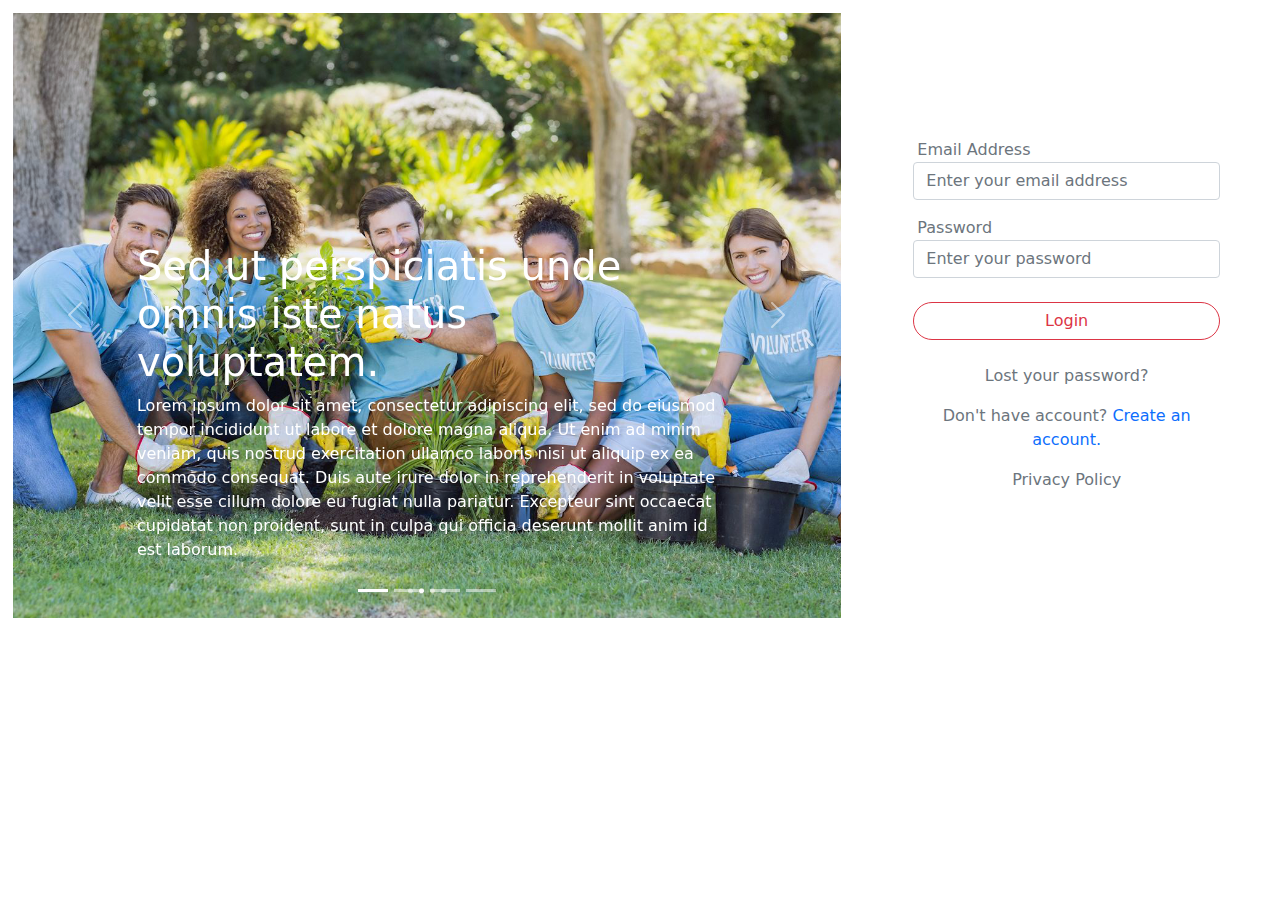
<file: HTML/CI_html/HTML/login.html>
<html lang="en">
<head>
    <meta charset="UTF-8">
    <meta http-equiv="X-UA-Compatible" content="IE=edge">
    <meta name="viewport" content="width=device-width, initial-scale=1.0">
    <title>Login</title>
    <link rel="stylesheet" href="../CSS/bootstrap.min.css">
    <link rel="stylesheet" href="../CSS/style_login.css">
    <script src="../js/bootstrap.bundle.js"></script>
</head>
<body>
    <div class="container-fluid">
        <div class="row">
            <div class="col-xs-12 col-sm-12 col-md-12 col-lg-8 slidebar">
                <div id="carouselExampleDark" class="carousel carousel-light slide" data-bs-ride="carousel">
                    <div class="carousel-indicators">
                        <button type="button" data-bs-target="#carouselExampleDark" data-bs-slide-to="0" class="active" aria-current="true" aria-label="Slide 1"></button>
                        <button type="button" data-bs-target="#carouselExampleDark" data-bs-slide-to="1" aria-label="Slide 2"></button>
                        <button type="button" data-bs-target="#carouselExampleDark" data-bs-slide-to="2" aria-label="Slide 3"></button>
                        <button type="button" data-bs-target="#carouselExampleDark" data-bs-slide-to="3" aria-label="Slide 4"></button>
                    </div>
                    <div class="carousel-inner">
                        <div class="carousel-item active" data-bs-interval="10000">
                            <img src="../images/Grow-Trees-On-the-path-to-environment-sustainability-login.png" class="d-block w-100 img-fluid" alt="images">
                                <div class="carousel-caption d-none d-md-block">
                                    <h1 class="login_header">Sed ut perspiciatis unde omnis iste natus voluptatem.</h1>
                                    <p class="login_text">Lorem ipsum dolor sit amet, consectetur adipiscing elit, sed do eiusmod tempor incididunt ut 
                                    labore et dolore magna aliqua. Ut enim ad minim veniam, quis nostrud exercitation ullamco laboris
                                    nisi ut aliquip ex ea commodo consequat. Duis aute irure dolor in reprehenderit in voluptate velit
                                    esse cillum dolore eu fugiat nulla pariatur. Excepteur sint occaecat cupidatat non proident, sunt
                                    in culpa qui officia deserunt mollit anim id est laborum.</p>
                                </div>
                        </div>
                        <div class="carousel-item" data-bs-interval="2000">
                            <img src="../images/Grow-Trees-On-the-path-to-environment-sustainability-login.png" class="d-block w-100 img-fluid" alt="...">
                                <div class="carousel-caption d-none d-md-block">
                                    <h1 class="login_header">Sed ut perspiciatis unde omnis iste natus voluptatem.</h1>
                                    <p class="login_text">Lorem ipsum dolor sit amet, consectetur adipiscing elit, sed do eiusmod tempor incididunt ut 
                                    labore et dolore magna aliqua. Ut enim ad minim veniam, quis nostrud exercitation ullamco laboris
                                    nisi ut aliquip ex ea commodo consequat. Duis aute irure dolor in reprehenderit in voluptate velit
                                    esse cillum dolore eu fugiat nulla pariatur. Excepteur sint occaecat cupidatat non proident, sunt
                                    in culpa qui officia deserunt mollit anim id est laborum.</p>
                                </div>
                        </div>
                        <div class="carousel-item">
                                <img src="../images/Grow-Trees-On-the-path-to-environment-sustainability-login.png" class="d-block w-100 img-fluid" alt="...">
                                <div class="carousel-caption d-none d-md-block">
                                    <h1 class="login_header">Sed ut perspiciatis unde omnis iste natus voluptatem.</h1>
                                    <p class="login_text">Lorem ipsum dolor sit amet, consectetur adipiscing elit, sed do eiusmod tempor incididunt ut 
                                        labore et dolore magna aliqua. Ut enim ad minim veniam, quis nostrud exercitation ullamco laboris
                                        nisi ut aliquip ex ea commodo consequat. Duis aute irure dolor in reprehenderit in voluptate velit
                                        esse cillum dolore eu fugiat nulla pariatur. Excepteur sint occaecat cupidatat non proident, sunt
                                        in culpa qui officia deserunt mollit anim id est laborum.</p>
                                </div>
                        </div>
                        <div class="carousel-item">
                            <img src="../images/Grow-Trees-On-the-path-to-environment-sustainability-login.png" class="d-block w-100 img-fluid" alt="...">
                            <div class="carousel-caption d-none d-md-block">
                                <h1 class="login_header">Sed ut perspiciatis unde omnis iste natus voluptatem.</h1>
                                <p class="login_text">Lorem ipsum dolor sit amet, consectetur adipiscing elit, sed do eiusmod tempor incididunt ut 
                                    labore et dolore magna aliqua. Ut enim ad minim veniam, quis nostrud exercitation ullamco laboris
                                    nisi ut aliquip ex ea commodo consequat. Duis aute irure dolor in reprehenderit in voluptate velit
                                    esse cillum dolore eu fugiat nulla pariatur. Excepteur sint occaecat cupidatat non proident, sunt
                                    in culpa qui officia deserunt mollit anim id est laborum.</p>
                            </div>
                    </div>
                    </div>
                        <button class="carousel-control-prev" type="button" data-bs-target="#carouselExampleDark" data-bs-slide="prev">
                            <span class="carousel-control-prev-icon" aria-hidden="true"></span>
                            <span class="visually-hidden">Previous</span>
                        </button>
                        <button class="carousel-control-next" type="button" data-bs-target="#carouselExampleDark" data-bs-slide="next">
                            <span class="carousel-control-next-icon" aria-hidden="true"></span>
                            <span class="visually-hidden">Next</span>
                        </button>
                    </div>
            </div>
            <div class="col-xs-12 col-sm-12 col-md-12 col-lg-4 m-auto" >
                <div class="form-group px-5 py-2">
                    <label for="loginemail" class="text-secondary px-1">Email Address</label>
                    <input type="email" class="form-control" id="loginemail" aria-describedby="emailHelp" placeholder="Enter your email address">
                </div>
                <div class="form-group px-5 py-2">
                    <label for="pwd" class="text-secondary px-1">Password</label>
                    <input type="password" class="form-control  " id="pwd" placeholder="Enter your password">
                </div>
                <div class="form-group px-5 py-3" >
                    <button type="button" class="btn btn-outline-danger btn-md  w-100 rounded-pill ">Login</button>
                </div>
                <div class="form-group px-5 py-2 text-center" >
                    <a href="lost_pwd.html" class="link">
                        <span class="text-secondary ">Lost your password?</span>
                    </a>
                </div>
                <div class="form-group px-5 py-2 text-center" >
                    <span class="text-secondary ">Don't have account?</span>
                    <a href="registration.html" class="link">
                        <span class="text-primary">Create an account.</span>
                    </a>
                </div>
                <div class="form-group px-5 py-2 text-center" >
                    <span class="text-secondary ">Privacy Policy</span>
                </div>
            </div>
        </div>
    </div>
</body>
</html>
</file>
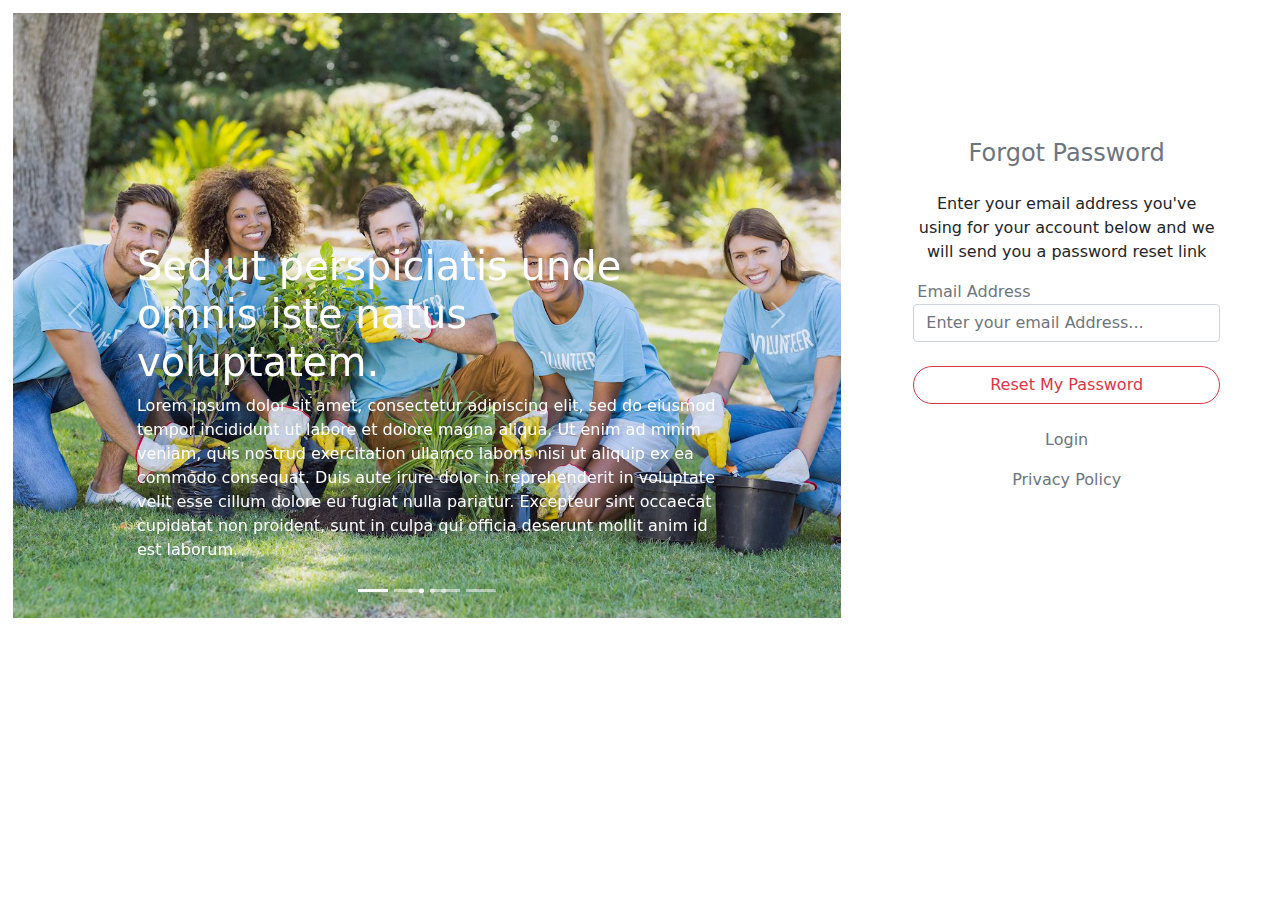
<file: HTML/CI_html/HTML/lost_pwd.html>
<html lang="en">
<head>
    <meta charset="UTF-8">
    <meta http-equiv="X-UA-Compatible" content="IE=edge">
    <meta name="viewport" content="width=device-width, initial-scale=1.0">
    <title>Lost-Password</title>
    <link rel="stylesheet" href="../CSS/bootstrap.min.css">
    <link rel="stylesheet" href="../CSS/style_login.css">
    <script src="../js/bootstrap.bundle.js"></script>
</head>
<body>
    <div class="container-fluid">
        <div class="row">
            <div class="col-xs-12 col-sm-12 col-md-12 col-lg-8 slidebar">
                <div id="carouselExampleDark" class="carousel carousel-light slide" data-bs-ride="carousel">
                    <div class="carousel-indicators">
                      <button type="button" data-bs-target="#carouselExampleDark" data-bs-slide-to="0" class="active" aria-current="true" aria-label="Slide 1"></button>
                      <button type="button" data-bs-target="#carouselExampleDark" data-bs-slide-to="1" aria-label="Slide 2"></button>
                      <button type="button" data-bs-target="#carouselExampleDark" data-bs-slide-to="2" aria-label="Slide 3"></button>
                      <button type="button" data-bs-target="#carouselExampleDark" data-bs-slide-to="3" aria-label="Slide 4"></button>
                    </div>
                    <div class="carousel-inner">
                        <div class="carousel-item active" data-bs-interval="10000">
                            <img src="../images/Grow-Trees-On-the-path-to-environment-sustainability-login.png" class="d-block w-100 img-fluid" alt="images">
                            <div class="carousel-caption d-none d-md-block">
                                <h1 class="login_header">Sed ut perspiciatis unde omnis iste natus voluptatem.</h1>
                                <p class="login_text">Lorem ipsum dolor sit amet, consectetur adipiscing elit, sed do eiusmod tempor incididunt ut 
                                labore et dolore magna aliqua. Ut enim ad minim veniam, quis nostrud exercitation ullamco laboris
                                nisi ut aliquip ex ea commodo consequat. Duis aute irure dolor in reprehenderit in voluptate velit
                                esse cillum dolore eu fugiat nulla pariatur. Excepteur sint occaecat cupidatat non proident, sunt
                                in culpa qui officia deserunt mollit anim id est laborum.</p>
                            </div>
                        </div>
                        <div class="carousel-item" data-bs-interval="2000">
                            <img src="../images/Grow-Trees-On-the-path-to-environment-sustainability-login.png" class="d-block w-100 img-fluid" alt="...">
                            <div class="carousel-caption d-none d-md-block">
                                <h1 class="login_header">Sed ut perspiciatis unde omnis iste natus voluptatem.</h1>
                                <p class="login_text">Lorem ipsum dolor sit amet, consectetur adipiscing elit, sed do eiusmod tempor incididunt ut 
                                labore et dolore magna aliqua. Ut enim ad minim veniam, quis nostrud exercitation ullamco laboris
                                nisi ut aliquip ex ea commodo consequat. Duis aute irure dolor in reprehenderit in voluptate velit
                                esse cillum dolore eu fugiat nulla pariatur. Excepteur sint occaecat cupidatat non proident, sunt
                                in culpa qui officia deserunt mollit anim id est laborum.</p>
                            </div>
                        </div>
                        <div class="carousel-item">
                            <img src="../images/Grow-Trees-On-the-path-to-environment-sustainability-login.png" class="d-block w-100 img-fluid" alt="...">
                            <div class="carousel-caption d-none d-md-block">
                                <h1 class="login_header">Sed ut perspiciatis unde omnis iste natus voluptatem.</h1>
                                <p class="login_text">Lorem ipsum dolor sit amet, consectetur adipiscing elit, sed do eiusmod tempor incididunt ut 
                                    labore et dolore magna aliqua. Ut enim ad minim veniam, quis nostrud exercitation ullamco laboris
                                    nisi ut aliquip ex ea commodo consequat. Duis aute irure dolor in reprehenderit in voluptate velit
                                    esse cillum dolore eu fugiat nulla pariatur. Excepteur sint occaecat cupidatat non proident, sunt
                                    in culpa qui officia deserunt mollit anim id est laborum.</p>
                            </div>
                        </div>
                        <div class="carousel-item">
                            <img src="../images/Grow-Trees-On-the-path-to-environment-sustainability-login.png" class="d-block w-100 img-fluid" alt="...">
                            <div class="carousel-caption d-none d-md-block">
                                <h1 class="login_header">Sed ut perspiciatis unde omnis iste natus voluptatem.</h1>
                                <p class="login_text">Lorem ipsum dolor sit amet, consectetur adipiscing elit, sed do eiusmod tempor incididunt ut 
                                    labore et dolore magna aliqua. Ut enim ad minim veniam, quis nostrud exercitation ullamco laboris
                                    nisi ut aliquip ex ea commodo consequat. Duis aute irure dolor in reprehenderit in voluptate velit
                                    esse cillum dolore eu fugiat nulla pariatur. Excepteur sint occaecat cupidatat non proident, sunt
                                    in culpa qui officia deserunt mollit anim id est laborum.</p>
                            </div>
                    </div>
                    </div>
                        <button class="carousel-control-prev" type="button" data-bs-target="#carouselExampleDark" data-bs-slide="prev">
                        <span class="carousel-control-prev-icon" aria-hidden="true"></span>
                        <span class="visually-hidden">Previous</span>
                        </button>
                        <button class="carousel-control-next" type="button" data-bs-target="#carouselExampleDark" data-bs-slide="next">
                        <span class="carousel-control-next-icon" aria-hidden="true"></span>
                        <span class="visually-hidden">Next</span>
                        </button>
                </div>
            </div>
            <div class="col-xs-12 col-sm-12 col-md-12 col-lg-4 m-auto" >
                <div class="form-group px-5 py-2 text-center" >
                    <h4 class="text-secondary">Forgot Password</h4>
                </div>
                <div class="form-group px-5 py-2 text-center" >
                    <span class="secondary"> Enter your email address you've using for your account below
                         and we will send you a password reset link</span>
                </div>
                <div class="form-group px-5 py-2">
                    <label for="loginemail" class="text-secondary px-1">Email Address</label>
                    <input type="email" class="form-control " id="loginemail" aria-describedby="emailHelp" placeholder="Enter your email Address...">
                </div>
                <div class="form-group px-5 py-3" >
                    <a href="reset_pwd.html" class="link">
                        <button type="button" class="btn btn-outline-danger btn-md  w-100 rounded-pill ">Reset My Password</button>
                    </a>
                </div>
                <div class="form-group px-5 py-2 text-center" >
                    <a href="login.html" class="link">
                        <span class="text-secondary ">Login</span>
                    </a>
                </div>
                <div class="form-group px-5 py-2 text-center" >
                    <span class="text-secondary ">Privacy Policy</span>
                </div>
            </div>
        </div>
    </div>
</body>
</html>
</file>
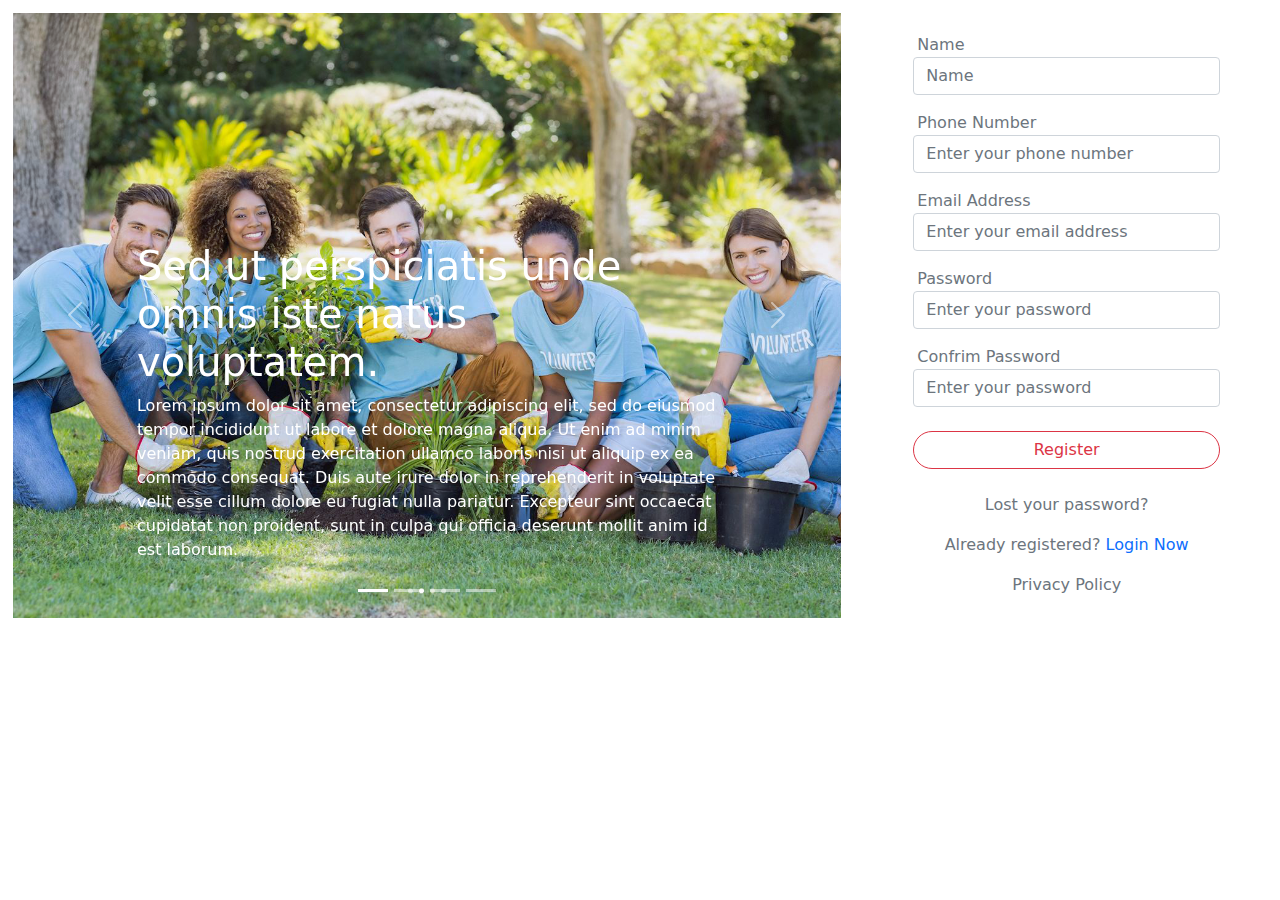
<file: HTML/CI_html/HTML/registration.html>
<html lang="en">
<head>
    <meta charset="UTF-8">
    <meta http-equiv="X-UA-Compatible" content="IE=edge">
    <meta name="viewport" content="width=device-width, initial-scale=1.0">
    <title>Registration-Password</title>
    <link rel="stylesheet" href="../CSS/bootstrap.min.css">
    <link rel="stylesheet" href="../CSS/style_login.css">
    <script src="../js/bootstrap.bundle.js"></script>
</head>
<body>
    <div class="container-fluid">
        <div class="row">
            <div class="col-xs-12 col-sm-12 col-md-12 col-lg-8 slidebar">
                <div id="carouselExampleDark" class="carousel carousel-light slide" data-bs-ride="carousel">
                    <div class="carousel-indicators">
                        <button type="button" data-bs-target="#carouselExampleDark" data-bs-slide-to="0" class="active" aria-current="true" aria-label="Slide 1"></button>
                        <button type="button" data-bs-target="#carouselExampleDark" data-bs-slide-to="1" aria-label="Slide 2"></button>
                        <button type="button" data-bs-target="#carouselExampleDark" data-bs-slide-to="2" aria-label="Slide 3"></button>
                        <button type="button" data-bs-target="#carouselExampleDark" data-bs-slide-to="3" aria-label="Slide 4"></button>
                    </div>
                    <div class="carousel-inner">
                        <div class="carousel-item active" data-bs-interval="10000">
                            <img src="../images/Grow-Trees-On-the-path-to-environment-sustainability-login.png" class="d-block w-100 img-fluid" alt="images">
                                <div class="carousel-caption d-none d-md-block">
                                    <h1 class="login_header">Sed ut perspiciatis unde omnis iste natus voluptatem.</h1>
                                    <p class="login_text">Lorem ipsum dolor sit amet, consectetur adipiscing elit, sed do eiusmod tempor incididunt ut 
                                    labore et dolore magna aliqua. Ut enim ad minim veniam, quis nostrud exercitation ullamco laboris
                                    nisi ut aliquip ex ea commodo consequat. Duis aute irure dolor in reprehenderit in voluptate velit
                                    esse cillum dolore eu fugiat nulla pariatur. Excepteur sint occaecat cupidatat non proident, sunt
                                    in culpa qui officia deserunt mollit anim id est laborum.</p>
                                </div>
                        </div>
                        <div class="carousel-item" data-bs-interval="2000">
                            <img src="../images/Grow-Trees-On-the-path-to-environment-sustainability-login.png" class="d-block w-100 img-fluid" alt="...">
                                <div class="carousel-caption d-none d-md-block">
                                    <h1 class="login_header">Sed ut perspiciatis unde omnis iste natus voluptatem.</h1>
                                    <p class="login_text">Lorem ipsum dolor sit amet, consectetur adipiscing elit, sed do eiusmod tempor incididunt ut 
                                    labore et dolore magna aliqua. Ut enim ad minim veniam, quis nostrud exercitation ullamco laboris
                                    nisi ut aliquip ex ea commodo consequat. Duis aute irure dolor in reprehenderit in voluptate velit
                                    esse cillum dolore eu fugiat nulla pariatur. Excepteur sint occaecat cupidatat non proident, sunt
                                    in culpa qui officia deserunt mollit anim id est laborum.</p>
                                </div>
                        </div>
                        <div class="carousel-item">
                                <img src="../images/Grow-Trees-On-the-path-to-environment-sustainability-login.png" class="d-block w-100 img-fluid" alt="...">
                                <div class="carousel-caption d-none d-md-block">
                                    <h1 class="login_header">Sed ut perspiciatis unde omnis iste natus voluptatem.</h1>
                                    <p class="login_text">Lorem ipsum dolor sit amet, consectetur adipiscing elit, sed do eiusmod tempor incididunt ut 
                                        labore et dolore magna aliqua. Ut enim ad minim veniam, quis nostrud exercitation ullamco laboris
                                        nisi ut aliquip ex ea commodo consequat. Duis aute irure dolor in reprehenderit in voluptate velit
                                        esse cillum dolore eu fugiat nulla pariatur. Excepteur sint occaecat cupidatat non proident, sunt
                                        in culpa qui officia deserunt mollit anim id est laborum.</p>
                                </div>
                        </div>
                        <div class="carousel-item">
                            <img src="../images/Grow-Trees-On-the-path-to-environment-sustainability-login.png" class="d-block w-100 img-fluid" alt="...">
                            <div class="carousel-caption d-none d-md-block">
                                <h1 class="login_header">Sed ut perspiciatis unde omnis iste natus voluptatem.</h1>
                                <p class="login_text">Lorem ipsum dolor sit amet, consectetur adipiscing elit, sed do eiusmod tempor incididunt ut 
                                    labore et dolore magna aliqua. Ut enim ad minim veniam, quis nostrud exercitation ullamco laboris
                                    nisi ut aliquip ex ea commodo consequat. Duis aute irure dolor in reprehenderit in voluptate velit
                                    esse cillum dolore eu fugiat nulla pariatur. Excepteur sint occaecat cupidatat non proident, sunt
                                    in culpa qui officia deserunt mollit anim id est laborum.</p>
                            </div>
                    </div>
                    </div>
                        <button class="carousel-control-prev" type="button" data-bs-target="#carouselExampleDark" data-bs-slide="prev">
                        <span class="carousel-control-prev-icon" aria-hidden="true"></span>
                        <span class="visually-hidden">Previous</span>
                        </button>
                        <button class="carousel-control-next" type="button" data-bs-target="#carouselExampleDark" data-bs-slide="next">
                        <span class="carousel-control-next-icon" aria-hidden="true"></span>
                        <span class="visually-hidden">Next</span>
                        </button>
                </div>
            </div>
            <div class="col-xs-12 col-sm-12 col-md-12 col-lg-4 m-auto" >
                <div class="form-group px-5 py-2">
                    <label for="username" class="text-secondary px-1">Name</label>
                    <input type="text" class="form-control" id="username" aria-describedby="emailHelp" placeholder="Name">
                </div>
                <div class="form-group px-5 py-2">
                    <label for="phononumber" class="text-secondary px-1">Phone Number</label>
                    <input type="tel" class="form-control" id="phonenumber" aria-describedby="emailHelp" placeholder="Enter your phone number">
                </div>
                <div class="form-group px-5 py-2">
                    <label for="loginemail" class="text-secondary px-1">Email Address</label>
                    <input type="email" class="form-control" id="loginemail" aria-describedby="emailHelp" placeholder="Enter your email address">
                </div>
                <div class="form-group px-5 py-2">
                    <label for="pwd" class="text-secondary px-1">Password</label>
                    <input type="password" class="form-control  " id="pwd" placeholder="Enter your password">
                </div>
                <div class="form-group px-5 py-2">
                    <label for="pwd" class="text-secondary px-1">Confrim Password</label>
                    <input type="password" class="form-control  " id="pwd" placeholder="Enter your password">
                </div>
                <div class="form-group px-5 py-3" >
                    <button type="button" class="btn btn-outline-danger btn-md  w-100 rounded-pill ">Register</button>
                </div>
                <div class="form-group px-5 py-2 text-center" >
                    <a href="lost_pwd.html" class="link">
                        <span class="text-secondary ">Lost your password?</span>
                    </a>
                </div>
                <div class="form-group px-5 py-2 text-center" >
                    <span class="text-secondary">Already registered?</span>
                    <a href="login.html" class="link">
                        <span class="text-primary">Login Now</span>
                    </a>
                </div>
                <div class="form-group px-5 py-2 text-center" >
                    <span class="text-secondary ">Privacy Policy</span>
                </div>
            </div>
        </div>
    </div>
</body>
</html>
</file>
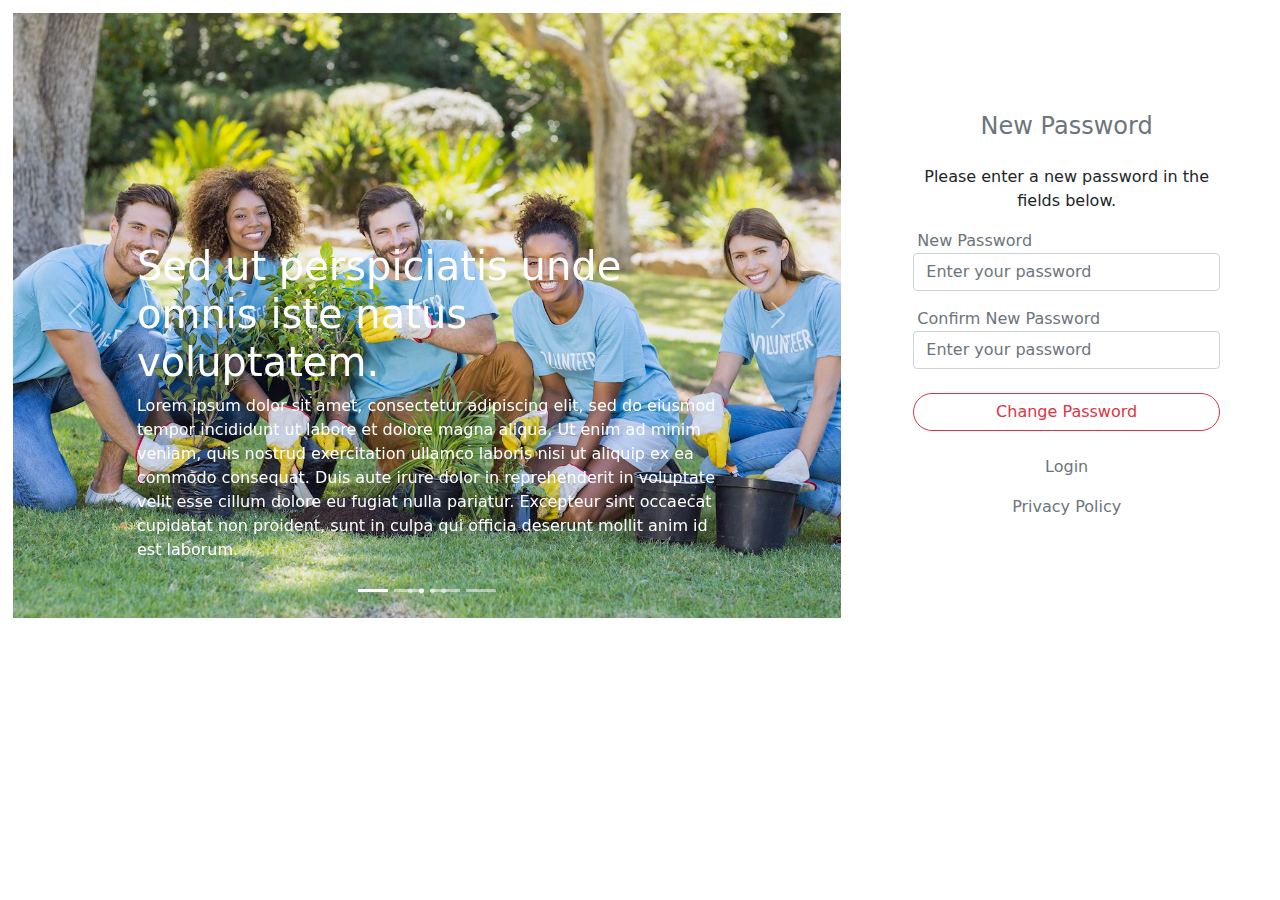
<file: HTML/CI_html/HTML/reset_pwd.html>
<html lang="en">
<head>
    <meta charset="UTF-8">
    <meta http-equiv="X-UA-Compatible" content="IE=edge">
    <meta name="viewport" content="width=device-width, initial-scale=1.0">
    <title>Reset-Password</title>
    <link rel="stylesheet" href="../CSS/bootstrap.min.css">
    <link rel="stylesheet" href="../CSS/style_login.css">
    <script src="../js/bootstrap.bundle.js"></script>
</head>
<body>
    <div class="container-fluid">
        <div class="row">
            <div class="col-xs-12 col-sm-12 col-md-12 col-lg-8 slidebar">
                <div id="carouselExampleDark" class="carousel carousel-light slide" data-bs-ride="carousel">
                    <div class="carousel-indicators">
                      <button type="button" data-bs-target="#carouselExampleDark" data-bs-slide-to="0" class="active" aria-current="true" aria-label="Slide 1"></button>
                      <button type="button" data-bs-target="#carouselExampleDark" data-bs-slide-to="1" aria-label="Slide 2"></button>
                      <button type="button" data-bs-target="#carouselExampleDark" data-bs-slide-to="2" aria-label="Slide 3"></button>
                      <button type="button" data-bs-target="#carouselExampleDark" data-bs-slide-to="3" aria-label="Slide 4"></button>
                    </div>
                    <div class="carousel-inner">
                        <div class="carousel-item active" data-bs-interval="10000">
                            <img src="../images/Grow-Trees-On-the-path-to-environment-sustainability-login.png" class="d-block w-100 img-fluid" alt="images">
                            <div class="carousel-caption d-none d-md-block">
                                <h1 class="login_header">Sed ut perspiciatis unde omnis iste natus voluptatem.</h1>
                                <p class="login_text">Lorem ipsum dolor sit amet, consectetur adipiscing elit, sed do eiusmod tempor incididunt ut 
                                labore et dolore magna aliqua. Ut enim ad minim veniam, quis nostrud exercitation ullamco laboris
                                nisi ut aliquip ex ea commodo consequat. Duis aute irure dolor in reprehenderit in voluptate velit
                                esse cillum dolore eu fugiat nulla pariatur. Excepteur sint occaecat cupidatat non proident, sunt
                                in culpa qui officia deserunt mollit anim id est laborum.</p>
                            </div>
                        </div>
                        <div class="carousel-item" data-bs-interval="2000">
                            <img src="../images/Grow-Trees-On-the-path-to-environment-sustainability-login.png" class="d-block w-100 img-fluid" alt="...">
                            <div class="carousel-caption d-none d-md-block">
                                <h1 class="login_header">Sed ut perspiciatis unde omnis iste natus voluptatem.</h1>
                                <p class="login_text">Lorem ipsum dolor sit amet, consectetur adipiscing elit, sed do eiusmod tempor incididunt ut 
                                labore et dolore magna aliqua. Ut enim ad minim veniam, quis nostrud exercitation ullamco laboris
                                nisi ut aliquip ex ea commodo consequat. Duis aute irure dolor in reprehenderit in voluptate velit
                                esse cillum dolore eu fugiat nulla pariatur. Excepteur sint occaecat cupidatat non proident, sunt
                                in culpa qui officia deserunt mollit anim id est laborum.</p>
                            </div>
                        </div>
                        <div class="carousel-item">
                            <img src="../images/Grow-Trees-On-the-path-to-environment-sustainability-login.png" class="d-block w-100 img-fluid" alt="...">
                            <div class="carousel-caption d-none d-md-block">
                                <h1 class="login_header">Sed ut perspiciatis unde omnis iste natus voluptatem.</h1>
                                <p class="login_text">Lorem ipsum dolor sit amet, consectetur adipiscing elit, sed do eiusmod tempor incididunt ut 
                                    labore et dolore magna aliqua. Ut enim ad minim veniam, quis nostrud exercitation ullamco laboris
                                    nisi ut aliquip ex ea commodo consequat. Duis aute irure dolor in reprehenderit in voluptate velit
                                    esse cillum dolore eu fugiat nulla pariatur. Excepteur sint occaecat cupidatat non proident, sunt
                                    in culpa qui officia deserunt mollit anim id est laborum.</p>
                            </div>
                        </div>
                        <div class="carousel-item">
                            <img src="../images/Grow-Trees-On-the-path-to-environment-sustainability-login.png" class="d-block w-100 img-fluid" alt="...">
                            <div class="carousel-caption d-none d-md-block">
                                <h1 class="login_header">Sed ut perspiciatis unde omnis iste natus voluptatem.</h1>
                                <p class="login_text">Lorem ipsum dolor sit amet, consectetur adipiscing elit, sed do eiusmod tempor incididunt ut 
                                    labore et dolore magna aliqua. Ut enim ad minim veniam, quis nostrud exercitation ullamco laboris
                                    nisi ut aliquip ex ea commodo consequat. Duis aute irure dolor in reprehenderit in voluptate velit
                                    esse cillum dolore eu fugiat nulla pariatur. Excepteur sint occaecat cupidatat non proident, sunt
                                    in culpa qui officia deserunt mollit anim id est laborum.</p>
                            </div>
                    </div>
                    </div>
                        <button class="carousel-control-prev" type="button" data-bs-target="#carouselExampleDark" data-bs-slide="prev">
                        <span class="carousel-control-prev-icon" aria-hidden="true"></span>
                        <span class="visually-hidden">Previous</span>
                        </button>
                        <button class="carousel-control-next" type="button" data-bs-target="#carouselExampleDark" data-bs-slide="next">
                        <span class="carousel-control-next-icon" aria-hidden="true"></span>
                        <span class="visually-hidden">Next</span>
                        </button>
                </div>
            </div>
            <div class="col-xs-12 col-sm-12 col-md-12 col-lg-4 m-auto" >
                <div class="form-group px-5 py-2 text-center" >
                    <h4 class="text-secondary">New Password</h4>
                </div>
                <div class="form-group px-5 py-2 text-center" >
                    <span class="secondary">Please enter a new password in the fields below.</span>
                </div>
                <div class="form-group px-5 py-2">
                    <label for="pwd" class="text-secondary px-1">New Password</label>
                    <input type="password" class="form-control  " id="pwd" placeholder="Enter your password">
                </div>
                <div class="form-group px-5 py-2">
                    <label for="pwd" class="text-secondary px-1">Confirm New Password</label>
                    <input type="password" class="form-control  " id="pwd" placeholder="Enter your password">
                </div>
                <div class="form-group px-5 py-3" >
                    <button type="button" class="btn btn-outline-danger btn-md  w-100 rounded-pill ">Change Password</button>
                </div>
                <div class="form-group px-5 py-2 text-center" >
                    <a href="login.html" class="link">
                        <span class="text-secondary ">Login</span>
                    </a>
                </div>
                <div class="form-group px-5 py-2 text-center" >
                    <span class="text-secondary ">Privacy Policy</span>
                </div>
            </div>
        </div>
    </div>
</body>
</html>
</file>
<file: HTML/CI_html/CSS/style_login.css>
@media only screen and (max-width: 788px) {
}

/* Small devices (tablets, 768px and up) */
@media only screen and (min-width: 789px) {
  
}

/* Medium devices (desktops, 992px and up) */
@media only screen and (min-width: 992px) {
  
  /* for Inner page*/
}

/* Large devices (large desktops, 1200px and up) */
@media only screen and (min-width: 1200px) {
  
}
.slidebar{
    padding:1%;
}
.login_header{
    text-align: left;
    letter-spacing: 0px;
    color: #FFFFFF;
}
.login_text{
    text-align: left;
    etter-spacing: 0px;
    color: #FFFFFF;
}
#loginemail{
    text-align: left;
    letter-spacing: 0px;
    color: #414141;
}
#pwd{
    text-align: left;
    letter-spacing: 0px;
    color: #414141;
}
.lb{
    border: 2px solid;
    border-radius: 24px;
}
.link{
    text-decoration: none;
}
</file>
